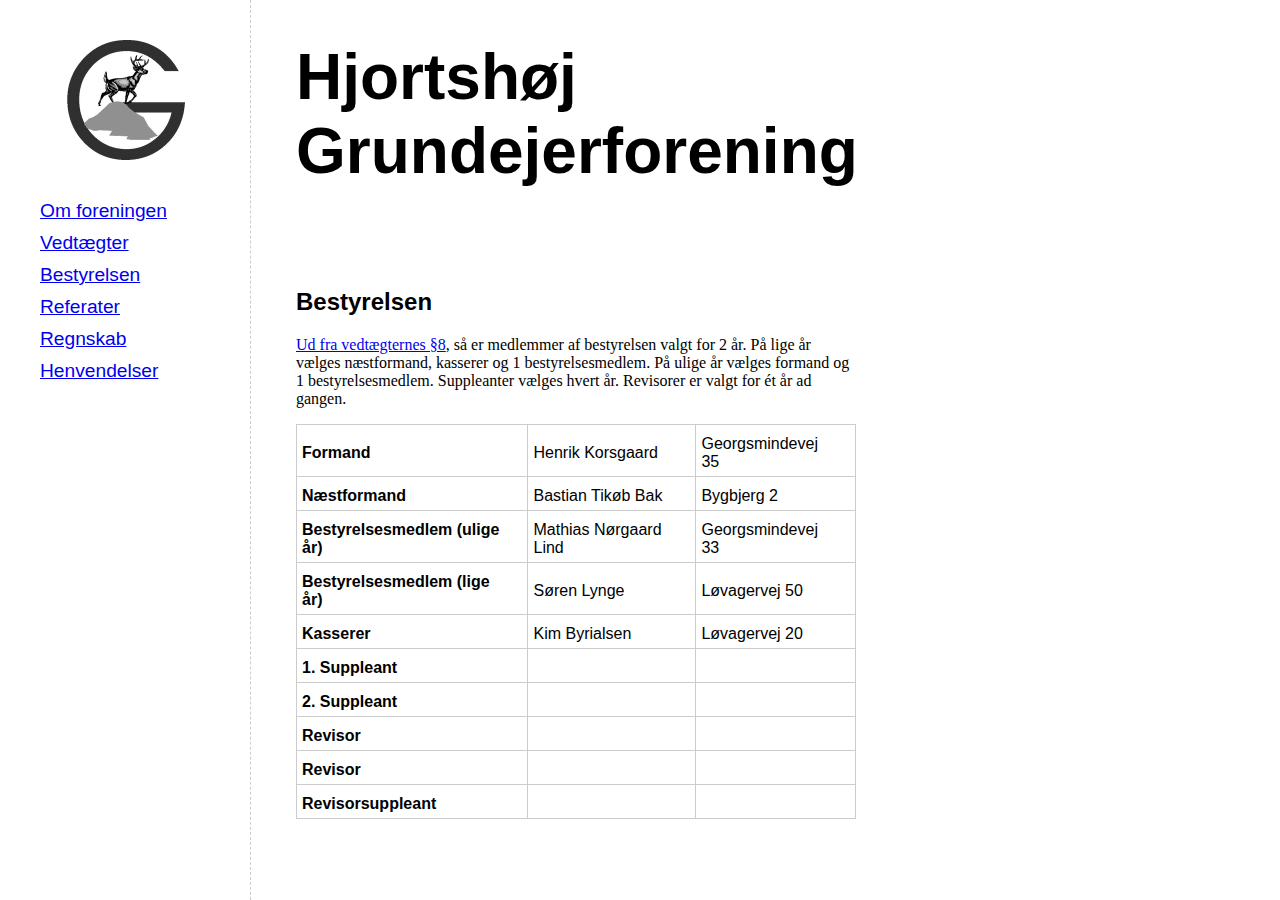
<file: bestyrelsen.html>
<!DOCTYPE html>
<head>
    <title>Hjortshøj Grundejerforening</title>
    <meta http-equiv="Content-Type" content="text/html; charset=utf-8">
    <meta name="viewport" content="width=device-width, initial-scale=1.0">
    <link rel="stylesheet" href="styles/style.css">
</head>
<body>
    <sidebar >
        <img src="images/logo.png" />
        <toggle>
            <bar></bar>
            <bar></bar>
            <bar></bar>
        </toggle>
        <a href="index.html">Om foreningen</a>
        <a href="vedtægter.html">Vedtægter</a>
        <a href="bestyrelsen.html">Bestyrelsen</a>
        <a href="referater.html">Referater</a>
        <a href="regnskab.html">Regnskab</a>
        <a href="henvendelser.html">Henvendelser</a>
        <script type="text/javascript">
            let toggle = document.querySelector("toggle")
            let sidebar = document.querySelector("sidebar")
            toggle.onclick = () => { sidebar.classList.toggle("open")}
        </script>
    </sidebar>
    <page>
        <article>
            <h1>Hjortshøj Grundejerforening</h1>
            <h2>Bestyrelsen</h2>
            <p><a href="./vedtægter.html#paragraf-8">Ud fra vedtægternes §8</a>, så er medlemmer af bestyrelsen valgt for 2 år. På lige år vælges næstformand, kasserer og 1 bestyrelsesmedlem. På ulige år vælges formand og 1 bestyrelsesmedlem. Suppleanter vælges hvert år. Revisorer er valgt for ét år ad gangen.</p>
            <table>
                <tr>
                  <th>Formand</th>
                  <td>Henrik Korsgaard</td>
                  <td>Georgsmindevej 35</td>
                </tr>
                <tr>
                  <th>Næstformand</th>
                  <td>Bastian Tikøb Bak</td>
                  <td>Bygbjerg 2</td>
                </tr>
                <tr>
                  <th>Bestyrelsesmedlem (ulige år)</th>
                  <td>Mathias Nørgaard Lind</td>
                  <td>Georgsmindevej 33</td>
                </tr>
                <tr>
                    <tH>Bestyrelsesmedlem (lige år)</th>
                    <td>Søren Lynge</td>
                    <td>Løvagervej 50</td>
                  </tr>
                <tr>
                    <th>Kasserer</th>
                    <td>Kim Byrialsen</td>
                    <td>Løvagervej 20</td>
                </tr>
                <tr>
                    <th>1. Suppleant</th>
                    <td></td>
                    <td></td>
                </tr>
                <tr>
                    <th>2. Suppleant</th>
                    <td></td>
                    <td></td>
                </tr>
                <tr>
                    <th>Revisor</th>
                    <td></td>
                    <td></td>
                </tr>
                <tr>
                    <th>Revisor</th>
                    <td></td>
                    <td></td>
                </tr>
                <tr>
                    <th>Revisorsuppleant</th>
                    <td></td>
                    <td></td>
                </tr>
            </table> 
        </article>
    </page> 
</body>
</html>
</file>
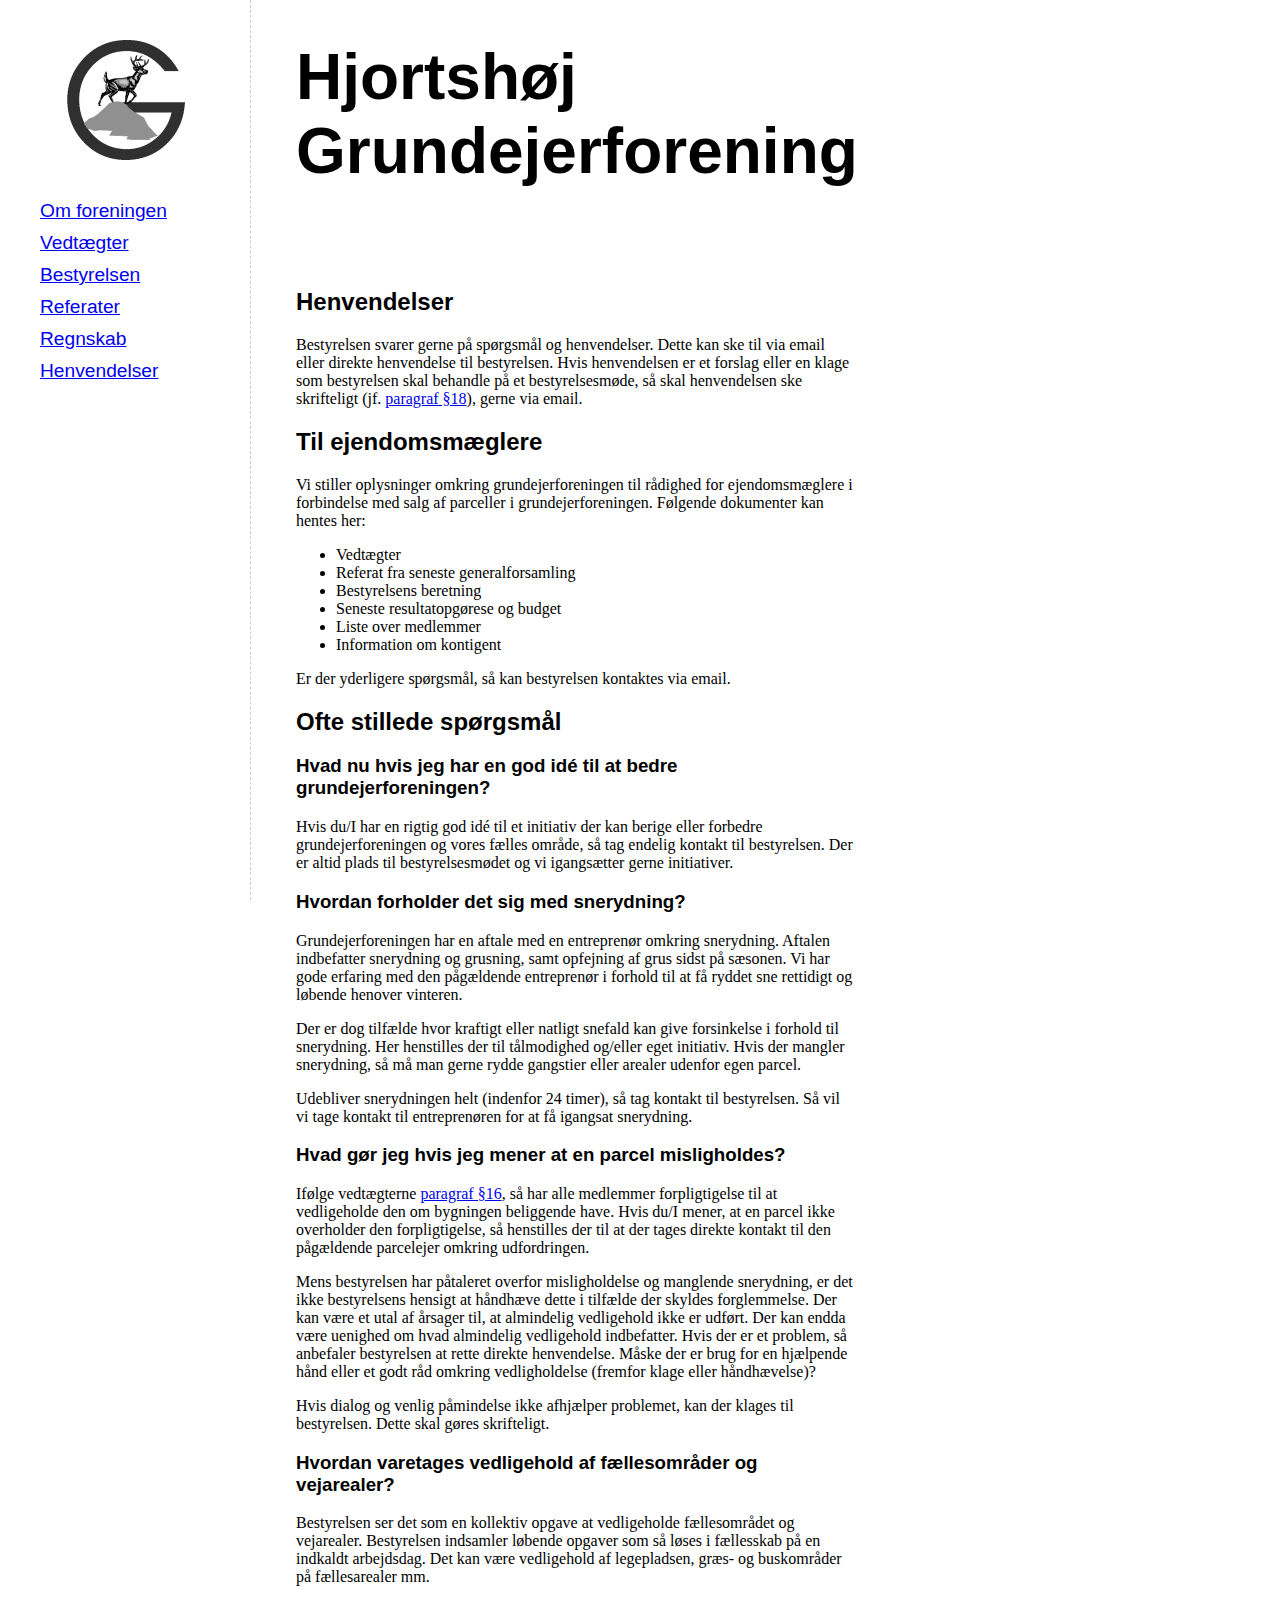
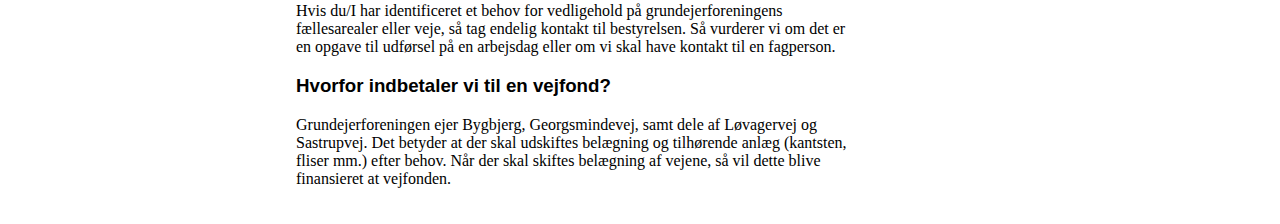
<file: henvendelser.html>
<!DOCTYPE html>

<head>
    <title>Hjortshøj Grundejerforening</title>
    <meta http-equiv="Content-Type" content="text/html; charset=utf-8">
    <meta name="viewport" content="width=device-width, initial-scale=1.0">
    <link rel="stylesheet" href="styles/style.css">
</head>

<body>
    <sidebar>
        <img src="images/logo.png" />
        <toggle>
            <bar></bar>
            <bar></bar>
            <bar></bar>
        </toggle>
        <a href="index.html">Om foreningen</a>
        <a href="vedtægter.html">Vedtægter</a>
        <a href="bestyrelsen.html">Bestyrelsen</a>
        <a href="referater.html">Referater</a>
        <a href="regnskab.html">Regnskab</a>
        <a href="henvendelser.html">Henvendelser</a>
        <script type="text/javascript">
            let toggle = document.querySelector("toggle")
            let sidebar = document.querySelector("sidebar")
            toggle.onclick = () => { sidebar.classList.toggle("open") }
        </script>
    </sidebar>
    <page>
        <article>
            <h1>Hjortshøj Grundejerforening</h1>
            <h2>Henvendelser</h2>
            <p>Bestyrelsen svarer gerne på spørgsmål og henvendelser. Dette kan ske til via email eller direkte henvendelse til bestyrelsen. Hvis henvendelsen er et forslag eller en klage som bestyrelsen skal behandle på et bestyrelsesmøde, så skal henvendelsen ske skrifteligt (jf. <a href="./vedtægter.html#paragraf-18">paragraf §18</a>), gerne via email.</p> 

            <h2>Til ejendomsmæglere</h2>
            <p>Vi stiller oplysninger omkring grundejerforeningen til rådighed for ejendomsmæglere i forbindelse med salg af parceller i grundejerforeningen. Følgende dokumenter kan hentes her:</p>
            <ul>
                <li><a>Vedtægter</a></li>
                <li><a>Referat fra seneste generalforsamling</a></li>
                <li><a>Bestyrelsens beretning</a></li>
                <li><a>Seneste resultatopgørese og budget</a></li>
                <li><a>Liste over medlemmer</a></li>
                <li><a>Information om kontigent</a></li>
            </ul>
            <p>Er der yderligere spørgsmål, så kan bestyrelsen kontaktes via email.</p>
            <!-- FAQ here?-->
            <h2>Ofte stillede spørgsmål</h2>
            <h3>Hvad nu hvis jeg har en god idé til at bedre grundejerforeningen?</h3>
            <p>Hvis du/I har en rigtig god idé til et initiativ der kan berige eller forbedre grundejerforeningen og vores fælles område, så tag endelig kontakt til bestyrelsen. Der er altid plads til bestyrelsesmødet og vi igangsætter gerne initiativer.</p>
            <h3>Hvordan forholder det sig med snerydning?</h3>
            <p>Grundejerforeningen har en aftale med en entreprenør omkring snerydning. Aftalen indbefatter snerydning og grusning, samt opfejning af grus sidst på sæsonen. Vi har gode erfaring med den pågældende entreprenør i forhold til at få ryddet sne rettidigt og løbende henover vinteren.</p>
            <p>Der er dog tilfælde hvor kraftigt eller natligt snefald kan give forsinkelse i forhold til snerydning. Her henstilles der til tålmodighed og/eller eget initiativ. Hvis der mangler snerydning, så må man gerne rydde gangstier eller arealer udenfor egen parcel.</p>
            <p>Udebliver snerydningen helt (indenfor 24 timer), så tag kontakt til bestyrelsen. Så vil vi tage kontakt til entreprenøren for at få igangsat snerydning.</p>
            <h3>Hvad gør jeg hvis jeg mener at en parcel misligholdes?</h3>
            <p>Ifølge vedtægterne <a href="./vedtægter.html#paragraf-16">paragraf §16</a>, så har alle medlemmer forpligtigelse til at vedligeholde den om bygningen beliggende have. Hvis du/I mener, at en parcel ikke overholder den forpligtigelse, så henstilles der til at der tages direkte kontakt til den pågældende parcelejer omkring udfordringen.</p>
            <p>Mens bestyrelsen har påtaleret overfor misligholdelse og manglende snerydning, er det ikke bestyrelsens hensigt at håndhæve dette i tilfælde der skyldes forglemmelse. Der kan være et utal af årsager til, at almindelig vedligehold ikke er udført. Der kan endda være uenighed om hvad almindelig vedligehold indbefatter. Hvis der er et problem, så anbefaler bestyrelsen at rette direkte henvendelse. Måske der er brug for en hjælpende hånd eller et godt råd omkring vedligholdelse (fremfor klage eller håndhævelse)?</p>
            <p>Hvis dialog og venlig påmindelse ikke afhjælper problemet, kan der klages til bestyrelsen. Dette skal gøres skrifteligt.</p>
            <h3>Hvordan varetages vedligehold af fællesområder og vejarealer?</h3>
            <p>Bestyrelsen ser det som en kollektiv opgave at vedligeholde fællesområdet og vejarealer. Bestyrelsen indsamler løbende opgaver som så løses i fællesskab på en indkaldt arbejdsdag. Det kan være vedligehold af legepladsen, græs- og buskområder på fællesarealer mm.</p>
            <p>Hvis du/I har identificeret et behov for vedligehold på grundejerforeningens fællesarealer eller veje, så tag endelig kontakt til bestyrelsen. Så vurderer vi om det er en opgave til udførsel på en arbejsdag eller om vi skal have kontakt til en fagperson.</p>
            <h3>Hvorfor indbetaler vi til en vejfond?</h3>
            <p>Grundejerforeningen ejer Bygbjerg, Georgsmindevej, samt dele af Løvagervej og Sastrupvej. Det betyder at der skal udskiftes belægning og tilhørende anlæg (kantsten, fliser mm.) efter behov. Når der skal skiftes belægning af vejene, så vil dette blive finansieret at vejfonden.</p>
        </article>
    </page>
</body>

</html>
</file>
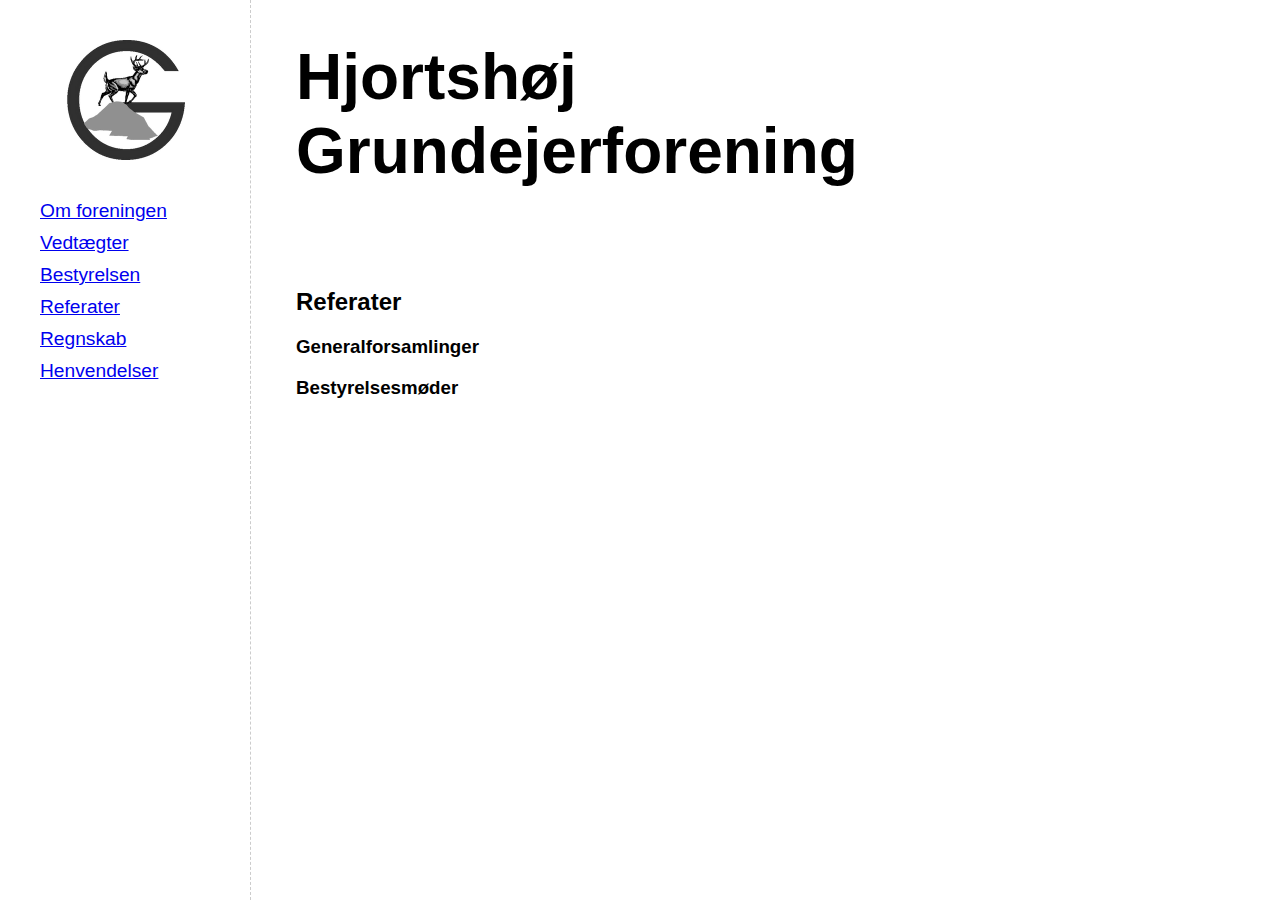
<file: referater.html>
<!DOCTYPE html>

<head>
    <title>Hjortshøj Grundejerforening</title>
    <meta http-equiv="Content-Type" content="text/html; charset=utf-8">
    <meta name="viewport" content="width=device-width, initial-scale=1.0">
    <link rel="stylesheet" href="styles/style.css">
</head>

<body>
    <sidebar>
        <img src="images/logo.png" />
        <toggle>
            <bar></bar>
            <bar></bar>
            <bar></bar>
        </toggle>
        <a href="index.html">Om foreningen</a>
        <a href="vedtægter.html">Vedtægter</a>
        <a href="bestyrelsen.html">Bestyrelsen</a>
        <a href="referater.html">Referater</a>
        <a href="regnskab.html">Regnskab</a>
        <a href="henvendelser.html">Henvendelser</a>
        <script type="text/javascript">
            let toggle = document.querySelector("toggle")
            let sidebar = document.querySelector("sidebar")
            toggle.onclick = () => { sidebar.classList.toggle("open") }
        </script>
    </sidebar>
    <page>
        <article>
            <h1>Hjortshøj Grundejerforening</h1>
            <h2>Referater</h2>
            <h3>Generalforsamlinger</h3>
            <h3>Bestyrelsesmøder</h3>
        </article>
    </page>
</body>

</html>
</file>
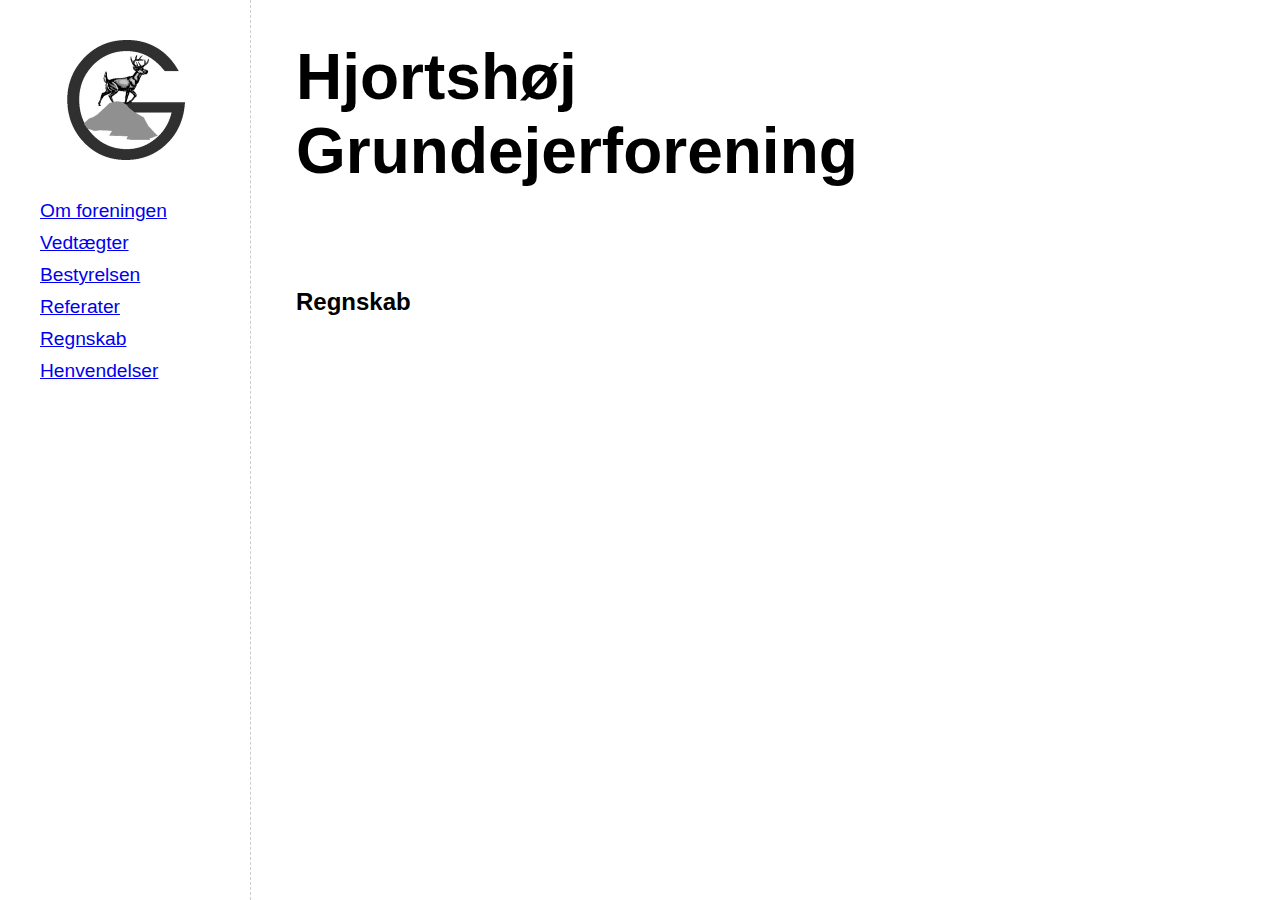
<file: regnskab.html>
<!DOCTYPE html>

<head>
    <title>Hjortshøj Grundejerforening</title>
    <meta http-equiv="Content-Type" content="text/html; charset=utf-8">
    <meta name="viewport" content="width=device-width, initial-scale=1.0">
    <link rel="stylesheet" href="styles/style.css">
</head>

<body>
    <sidebar>
        <img src="images/logo.png" />
        <toggle>
            <bar></bar>
            <bar></bar>
            <bar></bar>
        </toggle>
        <a href="index.html">Om foreningen</a>
        <a href="vedtægter.html">Vedtægter</a>
        <a href="bestyrelsen.html">Bestyrelsen</a>
        <a href="referater.html">Referater</a>
        <a href="regnskab.html">Regnskab</a>
        <a href="henvendelser.html">Henvendelser</a>
        <script type="text/javascript">
            let toggle = document.querySelector("toggle")
            let sidebar = document.querySelector("sidebar")
            toggle.onclick = () => { sidebar.classList.toggle("open") }
        </script>
    </sidebar>
    <page>
        <article>
            <h1>Hjortshøj Grundejerforening</h1>
            <h2>Regnskab</h2>
            <!-- table or ?-->
        </article>
    </page>
</body>

</html>
</file>
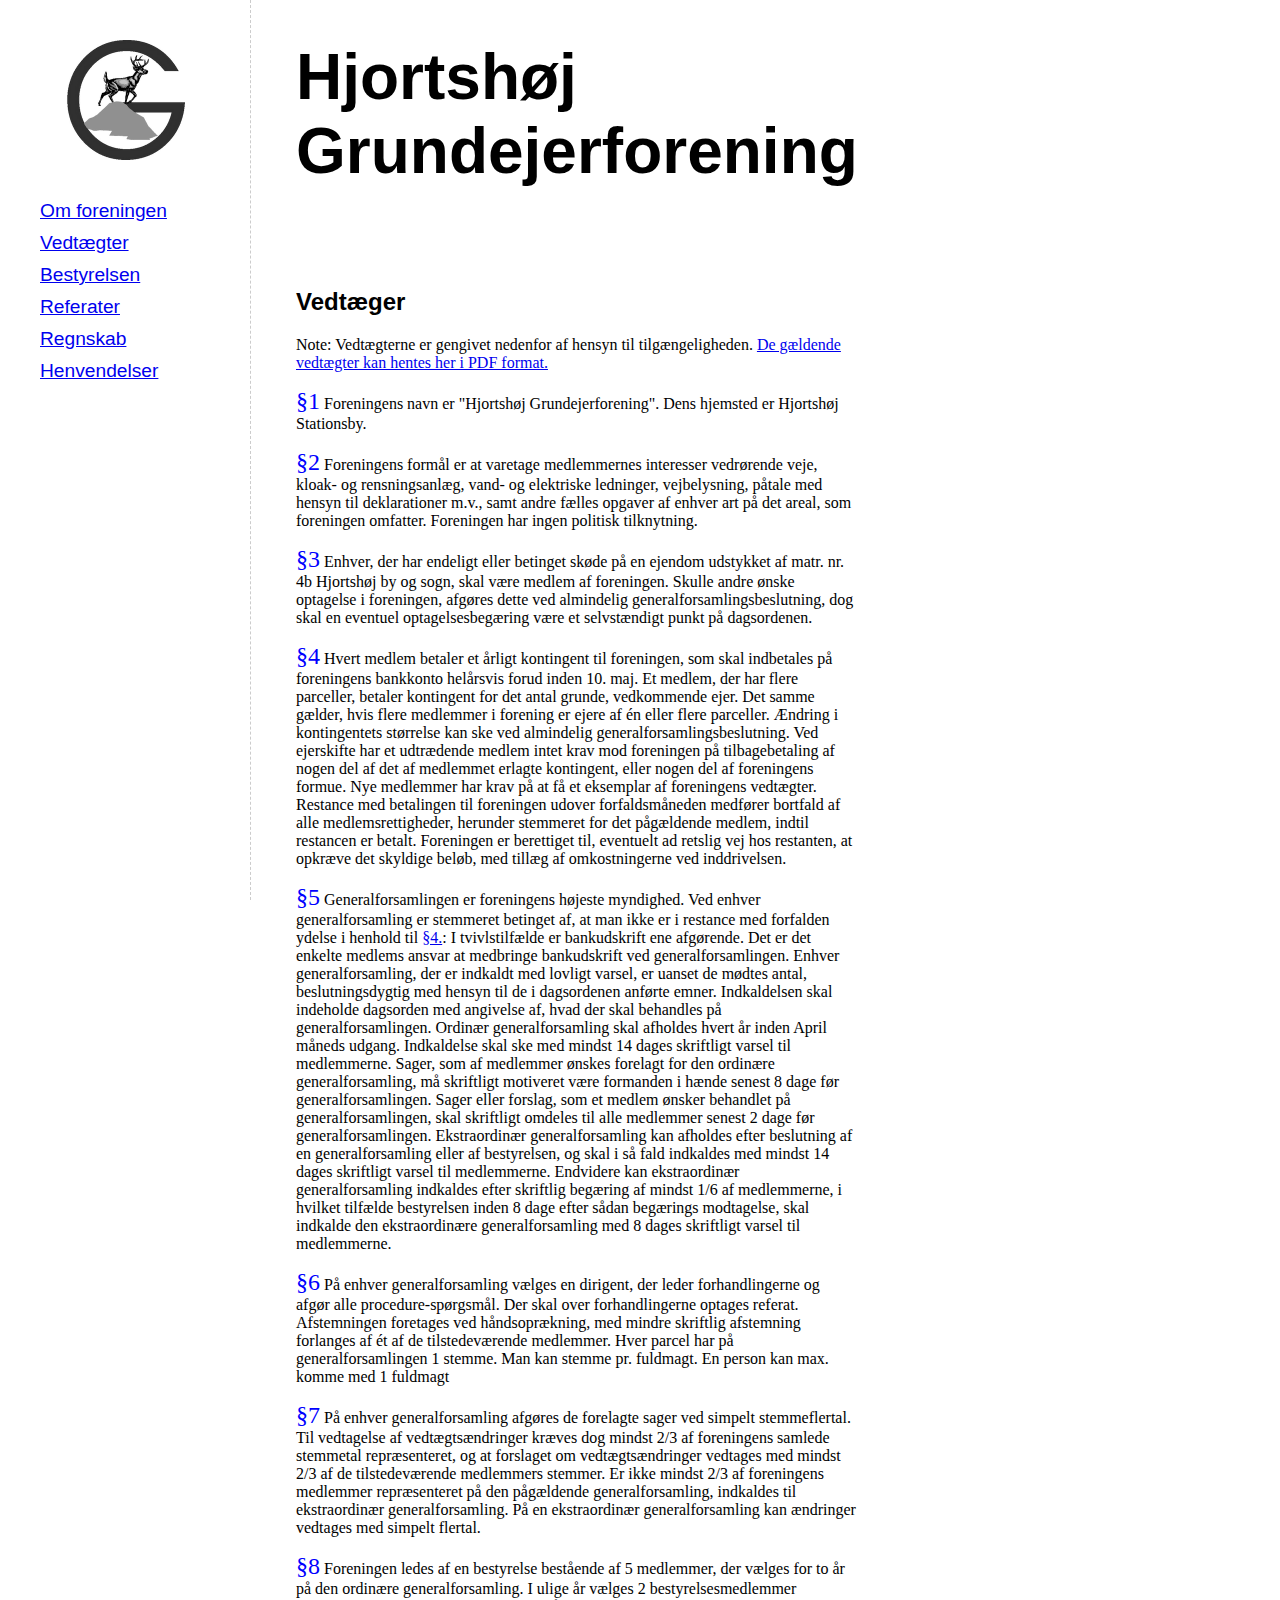
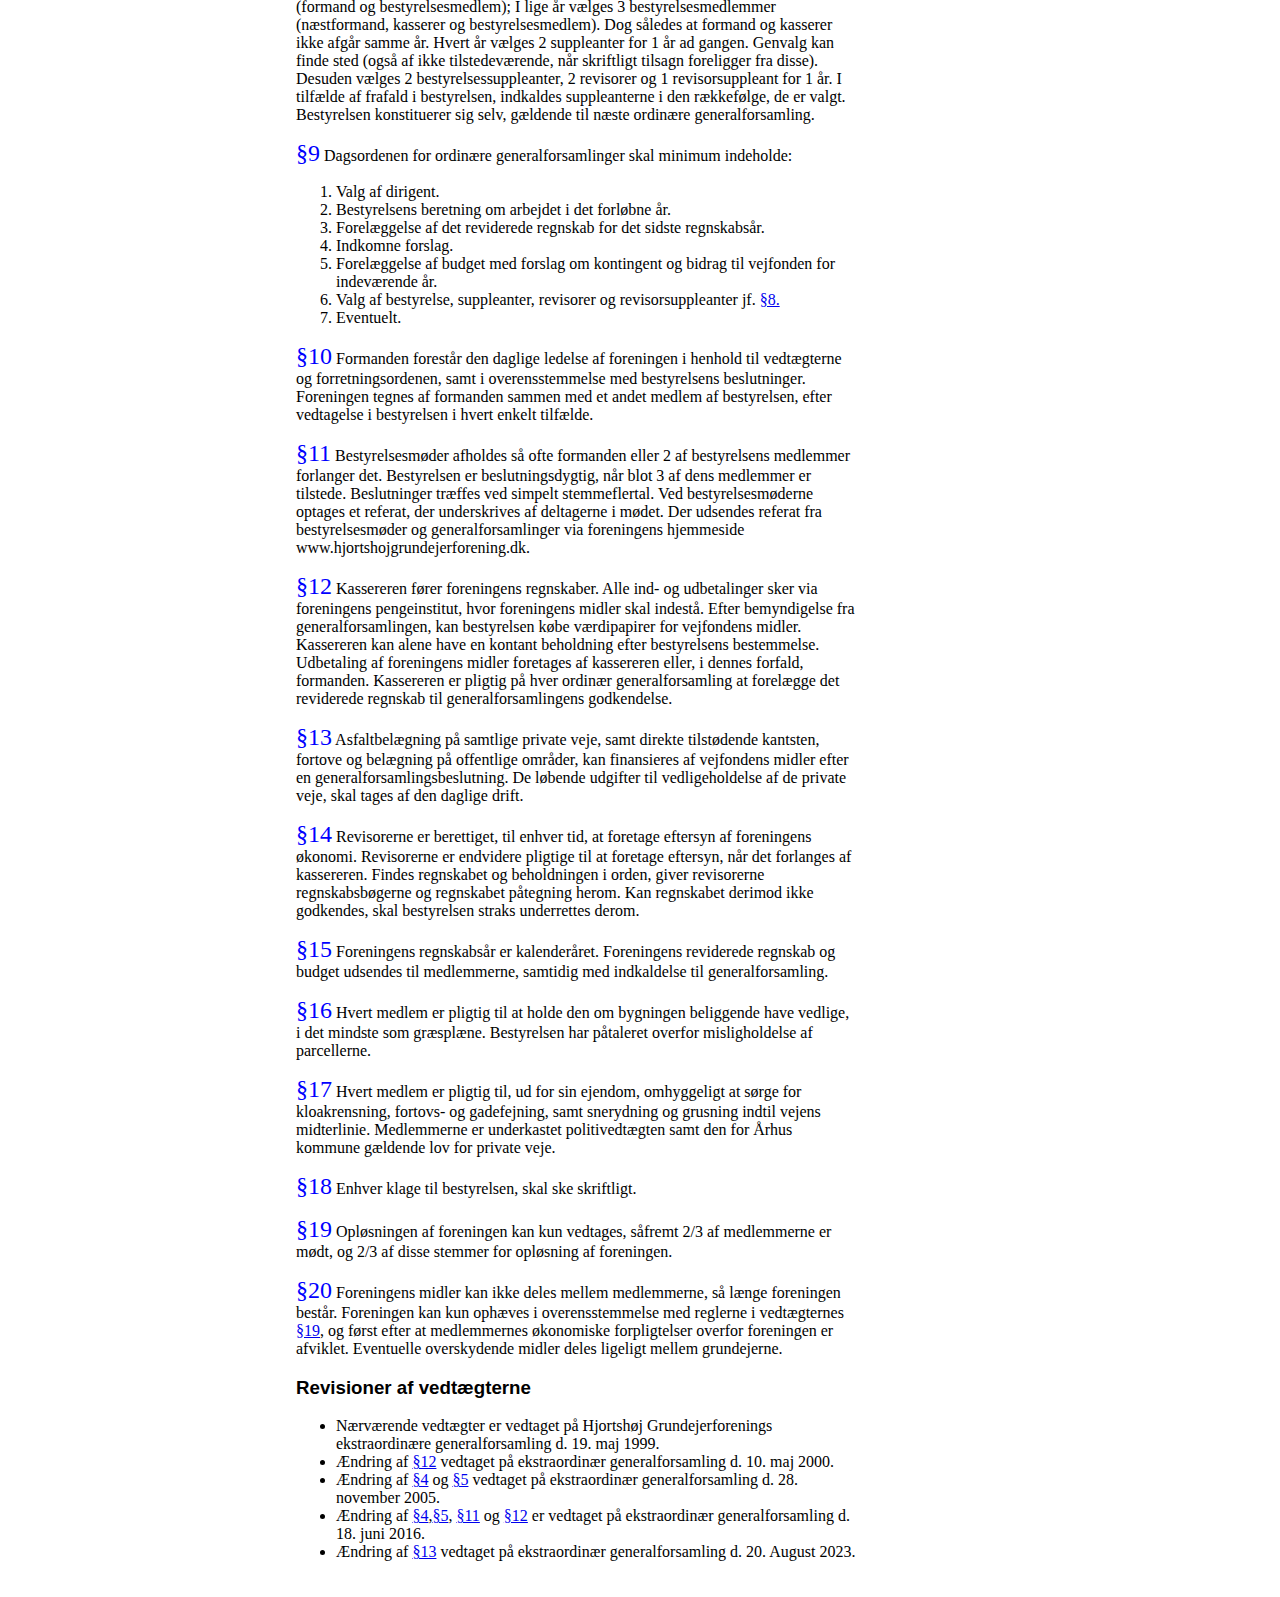
<file: vedtægter.html>
<!DOCTYPE html>

<head>
    <title>Hjortshøj Grundejerforening</title>
    <meta http-equiv="Content-Type" content="text/html; charset=utf-8">
    <meta name="viewport" content="width=device-width, initial-scale=1.0">
    <link rel="stylesheet" href="styles/style.css">
</head>

<body>
    <sidebar>
        <img src="images/logo.png" />
        <toggle>
            <bar></bar>
            <bar></bar>
            <bar></bar>
        </toggle>
        <a href="index.html">Om foreningen</a>
        <a href="vedtægter.html">Vedtægter</a>
        <a href="bestyrelsen.html">Bestyrelsen</a>
        <a href="referater.html">Referater</a>
        <a href="regnskab.html">Regnskab</a>
        <a href="henvendelser.html">Henvendelser</a>
        <script type="text/javascript">
            let toggle = document.querySelector("toggle")
            let sidebar = document.querySelector("sidebar")
            toggle.onclick = () => { sidebar.classList.toggle("open") }
        </script>
    </sidebar>
    <page>
        <article>
            <h1>Hjortshøj Grundejerforening</h1>
            <h2>Vedtæger</h2>
            <p>Note: Vedtægterne er gengivet nedenfor af hensyn til tilgængeligheden. <a
                    href="./documents/Vedtægter2023-10-24.pdf" target="_blank">De gældende vedtægter kan hentes her i PDF format.</a></p>
            <p><span class="paragraf" id="paragraf-1">§1</span> Foreningens navn er "Hjortshøj Grundejerforening". Dens hjemsted er Hjortshøj Stationsby.</p>
            <p><span class="paragraf" id="paragraf-2">§2</span> Foreningens formål er at varetage medlemmernes interesser vedrørende veje, kloak- og rensningsanlæg, vand- og elektriske ledninger, vejbelysning, påtale med hensyn til deklarationer m.v., samt andre fælles opgaver af enhver art på det areal, som foreningen omfatter. Foreningen har ingen politisk tilknytning.</p>
            <p><span class="paragraf" id="paragraf-3">§3</span> Enhver, der har endeligt eller betinget skøde på en ejendom udstykket af matr. nr. 4b Hjortshøj by og sogn, skal være medlem af foreningen. Skulle andre ønske optagelse i foreningen, afgøres dette ved almindelig generalforsamlingsbeslutning, dog skal en eventuel optagelsesbegæring være et selvstændigt punkt på dagsordenen.</p>
            <p><span class="paragraf"id="paragraf-4">§4</span> Hvert medlem betaler et årligt kontingent til foreningen, som skal indbetales på foreningens bankkonto helårsvis forud inden 10. maj. Et medlem, der har flere parceller, betaler kontingent for det antal grunde, vedkommende ejer. Det samme gælder, hvis flere medlemmer i forening er ejere af én eller flere parceller. Ændring i kontingentets størrelse kan ske ved almindelig generalforsamlingsbeslutning. Ved ejerskifte har et udtrædende medlem intet krav mod foreningen på tilbagebetaling af nogen del af det af medlemmet erlagte kontingent, eller nogen del af foreningens formue. Nye medlemmer har krav på at få et eksemplar af foreningens vedtægter. Restance med betalingen til foreningen udover forfaldsmåneden medfører bortfald af alle medlemsrettigheder, herunder stemmeret for det pågældende medlem, indtil restancen er betalt. Foreningen er berettiget til, eventuelt ad retslig vej hos restanten, at opkræve det skyldige beløb, med tillæg af omkostningerne ved inddrivelsen.</p>
            <p><span class="paragraf" id="paragraf-5">§5</span> Generalforsamlingen er foreningens højeste myndighed. Ved enhver generalforsamling er stemmeret betinget af, at man ikke er i restance med forfalden ydelse i henhold til <a href="#paragraf-4">§4.</a>: I tvivlstilfælde er bankudskrift ene afgørende. Det er det enkelte medlems ansvar at medbringe bankudskrift ved generalforsamlingen. Enhver generalforsamling, der er indkaldt med lovligt varsel, er uanset de mødtes antal, beslutningsdygtig med hensyn til de i dagsordenen anførte emner. Indkaldelsen skal indeholde dagsorden med angivelse af, hvad der skal behandles på generalforsamlingen. Ordinær generalforsamling skal afholdes hvert år inden April måneds udgang. Indkaldelse skal ske med mindst 14 dages skriftligt varsel til medlemmerne. Sager, som af medlemmer ønskes forelagt for den ordinære generalforsamling, må skriftligt motiveret være formanden i hænde senest 8 dage før generalforsamlingen. Sager eller forslag, som et medlem ønsker behandlet på generalforsamlingen, skal skriftligt omdeles til alle medlemmer senest 2 dage før generalforsamlingen. Ekstraordinær generalforsamling kan afholdes efter beslutning af en generalforsamling eller af bestyrelsen, og skal i så fald indkaldes med mindst 14 dages skriftligt varsel til medlemmerne. Endvidere kan ekstraordinær generalforsamling indkaldes efter skriftlig begæring af mindst 1/6 af medlemmerne, i hvilket tilfælde bestyrelsen inden 8 dage efter sådan begærings modtagelse, skal indkalde den ekstraordinære generalforsamling med 8 dages skriftligt varsel til medlemmerne.</p>
            <p><span class="paragraf" id="paragraf-6">§6</span> På enhver generalforsamling vælges en dirigent, der leder forhandlingerne og afgør alle procedure-spørgsmål. Der skal over forhandlingerne optages referat. Afstemningen foretages ved håndsoprækning, med mindre skriftlig afstemning forlanges af ét af de tilstedeværende medlemmer. Hver parcel har på generalforsamlingen 1 stemme. Man kan stemme pr. fuldmagt. En person kan max. komme med 1 fuldmagt</p>
            <p><span class="paragraf" id="paragraf-7">§7</span> På enhver generalforsamling afgøres de forelagte sager ved simpelt stemmeflertal. Til vedtagelse af vedtægtsændringer kræves dog mindst 2/3 af foreningens samlede stemmetal repræsenteret, og at forslaget om vedtægtsændringer vedtages med mindst 2/3 af de tilstedeværende medlemmers stemmer. Er ikke mindst 2/3 af foreningens medlemmer repræsenteret på den pågældende generalforsamling, indkaldes til ekstraordinær generalforsamling. På en ekstraordinær generalforsamling kan ændringer vedtages med simpelt flertal.</p>
            <p><span class="paragraf" id="paragraf-8">§8</span> Foreningen ledes af en bestyrelse bestående af 5 medlemmer, der vælges for to år på den ordinære generalforsamling. I ulige år vælges 2 bestyrelsesmedlemmer (formand og bestyrelsesmedlem); I lige år vælges 3 bestyrelsesmedlemmer (næstformand, kasserer og bestyrelsesmedlem). Dog således at formand og kasserer ikke afgår samme år. Hvert år vælges 2 suppleanter for 1 år ad gangen. Genvalg kan finde sted (også af ikke tilstedeværende, når skriftligt tilsagn foreligger fra disse). Desuden vælges 2 bestyrelsessuppleanter, 2 revisorer og 1 revisorsuppleant for 1 år. I tilfælde af frafald i bestyrelsen, indkaldes suppleanterne i den rækkefølge, de er valgt. Bestyrelsen konstituerer sig selv, gældende til næste ordinære generalforsamling.</p>
            <p><span class="paragraf" id="paragraf-9">§9</span> Dagsordenen for ordinære generalforsamlinger skal minimum indeholde:
                <ol>
                    <li>Valg af dirigent.</li>
                    <li>Bestyrelsens beretning om arbejdet i det forløbne år.</li>
                    <li>Forelæggelse af det reviderede regnskab for det sidste regnskabsår.</li>
                    <li>Indkomne forslag.</li>
                    <li>Forelæggelse af budget med forslag om kontingent og bidrag til vejfonden for indeværende år.</li>
                    <li>Valg af bestyrelse, suppleanter, revisorer og revisorsuppleanter jf. <a href="#paragraf-8">§8.</a></li>
                    <li> Eventuelt.</li>
                </ol>
             </p>
            <p><span class="paragraf" id="paragraf-10">§10</span> Formanden forestår den daglige ledelse af foreningen i henhold til vedtægterne og forretningsordenen, samt i overensstemmelse med bestyrelsens beslutninger. Foreningen tegnes af formanden sammen med et andet medlem af bestyrelsen, efter vedtagelse i bestyrelsen i hvert enkelt tilfælde.</p>
            <p><span class="paragraf" id="paragraf-11">§11</span> Bestyrelsesmøder afholdes så ofte formanden eller 2 af bestyrelsens medlemmer forlanger det. Bestyrelsen er beslutningsdygtig, når blot 3 af dens medlemmer er tilstede. Beslutninger træffes ved simpelt stemmeflertal. Ved bestyrelsesmøderne optages et referat, der underskrives af deltagerne i mødet. Der udsendes referat fra bestyrelsesmøder og generalforsamlinger via foreningens hjemmeside www.hjortshojgrundejerforening.dk.</p>
            <p><span class="paragraf" id="paragraf-12">§12</span> Kassereren fører foreningens regnskaber. Alle ind- og udbetalinger sker via foreningens pengeinstitut, hvor foreningens midler skal indestå. Efter bemyndigelse fra generalforsamlingen, kan bestyrelsen købe værdipapirer for vejfondens midler. Kassereren kan alene have en kontant beholdning efter bestyrelsens bestemmelse. Udbetaling af foreningens midler foretages af kassereren eller, i dennes forfald, formanden. Kassereren er pligtig på hver ordinær generalforsamling at forelægge det reviderede regnskab til generalforsamlingens godkendelse.</p>
            <p><span class="paragraf" id="paragraf-13">§13</span> Asfaltbelægning på samtlige private veje, samt direkte tilstødende kantsten, fortove og belægning på offentlige områder, kan finansieres af vejfondens midler efter en generalforsamlingsbeslutning. De løbende udgifter til vedligeholdelse af de private veje, skal tages af den daglige drift.</p>
            <p><span class="paragraf" id="paragraf-14">§14</span> Revisorerne er berettiget, til enhver tid, at foretage eftersyn af foreningens økonomi. Revisorerne er endvidere pligtige til at foretage eftersyn, når det forlanges af kassereren. Findes regnskabet og beholdningen i orden, giver revisorerne regnskabsbøgerne og regnskabet påtegning herom. Kan regnskabet derimod ikke godkendes, skal bestyrelsen straks underrettes derom.</p>
            <p><span class="paragraf" id="paragraf-15">§15</span> Foreningens regnskabsår er kalenderåret. Foreningens reviderede regnskab og budget udsendes til medlemmerne, samtidig med indkaldelse til generalforsamling.</p>
            <p><span class="paragraf" id="paragraf-16">§16</span> Hvert medlem er pligtig til at holde den om bygningen beliggende have vedlige, i det mindste som græsplæne. Bestyrelsen har påtaleret overfor misligholdelse af parcellerne.</p>
            <p><span class="paragraf" id="paragraf-17">§17</span> Hvert medlem er pligtig til, ud for sin ejendom, omhyggeligt at sørge for kloakrensning, fortovs- og gadefejning, samt snerydning og grusning indtil vejens midterlinie. Medlemmerne er underkastet politivedtægten samt den for Århus kommune gældende lov for private veje.</p>
            <p><span class="paragraf" id="paragraf-18">§18</span> Enhver klage til bestyrelsen, skal ske skriftligt.</p>
            <p><span class="paragraf" id="paragraf-19">§19</span> Opløsningen af foreningen kan kun vedtages, såfremt 2/3 af medlemmerne er mødt, og 2/3 af disse stemmer for opløsning af foreningen.</p>
            <p><span class="paragraf" id="paragraf-20"">§20</span> Foreningens midler kan ikke deles mellem medlemmerne, så længe foreningen består. Foreningen kan kun ophæves i overensstemmelse med reglerne i vedtægternes <a href="#paragraf-19">§19</a>, og først efter at medlemmernes økonomiske forpligtelser overfor foreningen er afviklet. Eventuelle overskydende midler deles ligeligt mellem grundejerne.</p>
            <h3>Revisioner af vedtægterne</h3>
            <ul>
                <li>Nærværende vedtægter er vedtaget på Hjortshøj Grundejerforenings ekstraordinære generalforsamling d. 19. maj 1999.</li>
                <li>Ændring af <a href="#paragraf-12">§12</a> vedtaget på ekstraordinær generalforsamling d. 10. maj 2000.</li>
                <li>Ændring af <a href="#paragraf-4">§4</a> og <a href="#paragraf-5">§5</a> vedtaget på ekstraordinær generalforsamling d. 28. november 2005.</li>
                <li>Ændring af <a href="#paragraf-4">§4</a>,<a href="#paragraf-5">§5</a>, <a href="#paragraf-11">§11</a> og <a href="#paragraf-12">§12</a> er vedtaget på ekstraordinær generalforsamling d. 18. juni 2016.</li>
                <li>Ændring af <a href="#paragraf-13">§13</a> vedtaget på ekstraordinær generalforsamling d. 20. August 2023.</li>
            </ul>
        </article>
    </page>
</body>

</html>
</file>
<file: styles/style.css>
body {
    width: 100vw;
    margin: auto;
    font-family: Helvetica, Arial,sans-serif;
    /* display:flex; Change for desktop */ 
}

sidebar {
    display: block;
    position: fixed;
    left:-170px;
    top:0x;
    width: 250px;
    border-right: 1px dashed #ccc;
    height: 100vh;
    transition: left 0.5s;
    background-color: white;
    z-index:2;
}

sidebar.open {
    left:0px;
    transition: left 0.5s;
}

sidebar img {
    display: none;
}

sidebar toggle {
    position:absolute;
    right: 0px;
    width: 80px;
    height: 80px;
    display: block;
    text-align: center;
    padding:20px 15px;
    box-sizing: border-box;
}

sidebar toggle bar {
    position: relative;
    display: block;
    height:4px;
    width:50px;
    background-color: #666;
    margin:8px 0px auto;
    border-radius: 1px;
}

sidebar.open toggle bar {
    display: none;
}

sidebar.open toggle bar:first-of-type {
    top:10px;
    display: block;
    transform: rotate(45deg)
}

sidebar.open toggle bar:last-of-type {
    top:-2px;
    display: block;
    transform: rotate(-45deg)
}

sidebar a:first-of-type {
    padding-top:100px;
}

sidebar a {
    visibility: hidden;
    display: block;
    font-size: 120%;
    padding: 5px 10px;
    transition-delay:0.5s;
    transition: visibility 0.5s;
}

sidebar.open a {
    visibility: visible;
}

page {
    display: block;
    padding-left:100px;
    z-index: 0;
    width: 80vw;
}

page article {
    padding:20px 40px;
}

page article h1 {
    margin:0px;
}

page article p, page article ol,page article ul {
    font-family:Georgia, 'Times New Roman', Times, serif
}

page article p span.paragraf {
    color:blue;
    font-size: 150%;
}

page article #map {
    height: 500px;
    width: 100%;
    max-width: 300px;
    z-index:-10;
    float: left;
    margin: 10px 50px 10px 0px;
}

table {
    width: 100%;
    border-collapse: collapse;
}

table th, table td {
    padding: 10px 20px 5px 5px;
    text-align: left;
    border: 1px solid #ccc;
    border-collapse: collapse;
}

@media (min-width:1024px) {
    body {
        display:flex;
        flex-direction: row;
        margin-left:20vw;
    }

    sidebar toggle {
        display:none;
    }

    sidebar {
        position:fixed;
        top:0px;
        left:0px;
        display: block;
        width: 250px;
        border-right: 1px dashed #ccc;
        height: 100vh;
        background-color: white;
    }

    sidebar img {
        display: block;
        margin:40px auto;
        width: 120px;
    }

    sidebar a:first-of-type {
        padding-top:0px;
    }    
    
    sidebar a {
        visibility: visible;
        padding-left: 40px;
    }

    page {
        padding:0px;
        width: 50vw;
        min-width: 600px;
    }
    
    page article {
        padding:20px 40px;
    }
    
    page article h1 {
        margin:0px;
        padding-top:20px;
        padding-bottom: 80px;
        font-size: 400%;
    }

}
</file>
